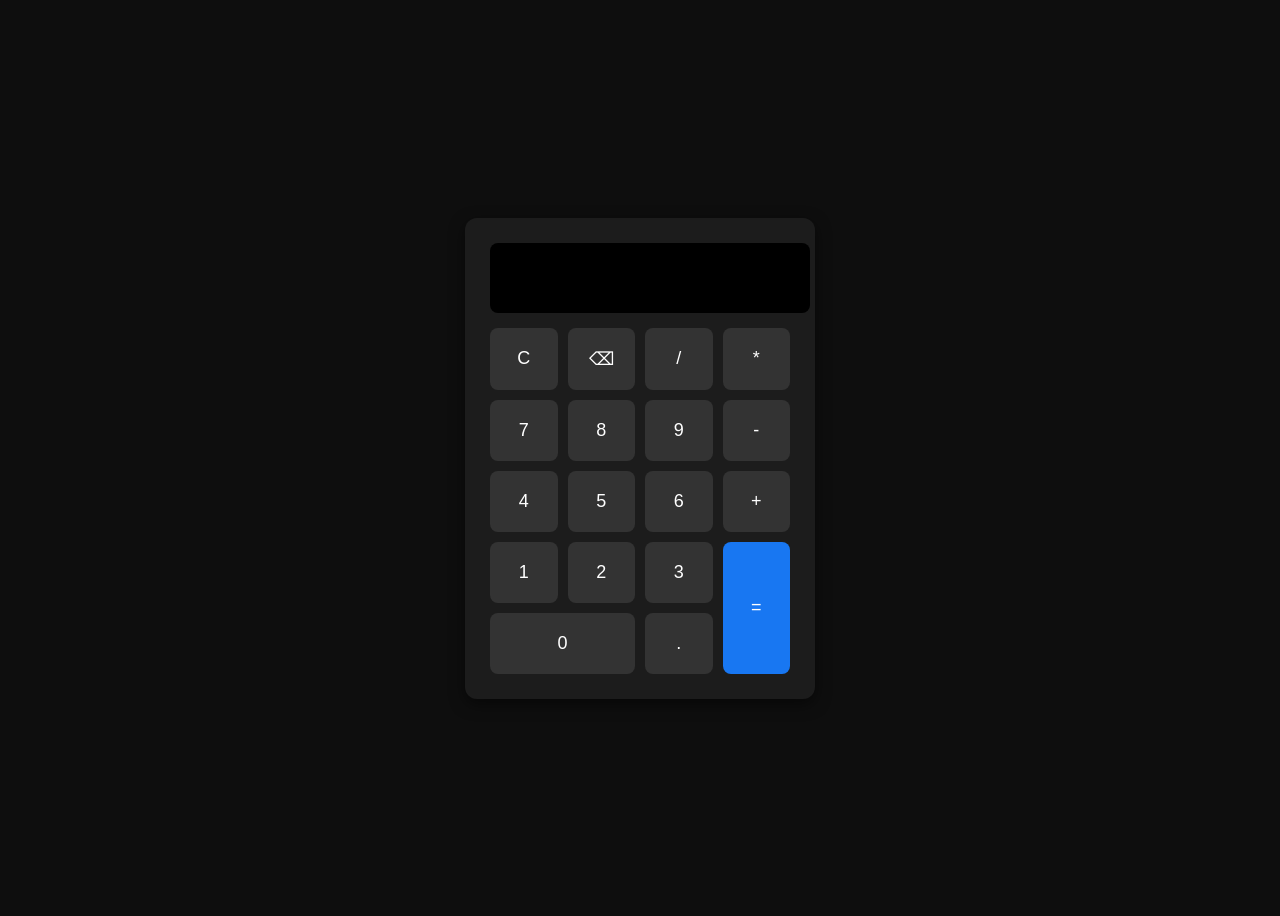
<file: calculator/calculator.html>
<!DOCTYPE html>
<html lang="en">
<head>
  <meta charset="UTF-8">
  <meta name="viewport" content="width=device-width, initial-scale=1.0">
  <title>Simple Calculator</title>
  <link rel="stylesheet" href="calculator.css">
</head>
<body>
  <div class="calculator">
    <input type="text" class="display" id="display" disabled>

    <div class="buttons">
      <button class="btn" onclick="clearDisplay()">C</button>
      <button class="btn" onclick="deleteLast()">⌫</button>
      <button class="btn" onclick="appendOperator('/')">/</button>
      <button class="btn" onclick="appendOperator('*')">*</button>

      <button class="btn" onclick="appendNumber('7')">7</button>
      <button class="btn" onclick="appendNumber('8')">8</button>
      <button class="btn" onclick="appendNumber('9')">9</button>
      <button class="btn" onclick="appendOperator('-')">-</button>

      <button class="btn" onclick="appendNumber('4')">4</button>
      <button class="btn" onclick="appendNumber('5')">5</button>
      <button class="btn" onclick="appendNumber('6')">6</button>
      <button class="btn" onclick="appendOperator('+')">+</button>

      <button class="btn" onclick="appendNumber('1')">1</button>
      <button class="btn" onclick="appendNumber('2')">2</button>
      <button class="btn" onclick="appendNumber('3')">3</button>
      <button class="btn equal" onclick="calculateResult()">=</button>

      <button class="btn zero" onclick="appendNumber('0')">0</button>
      <button class="btn" onclick="appendNumber('.')">.</button>
    </div>
  </div>

  <script src="calculator.js"></script>
</body>
</html>
</file>
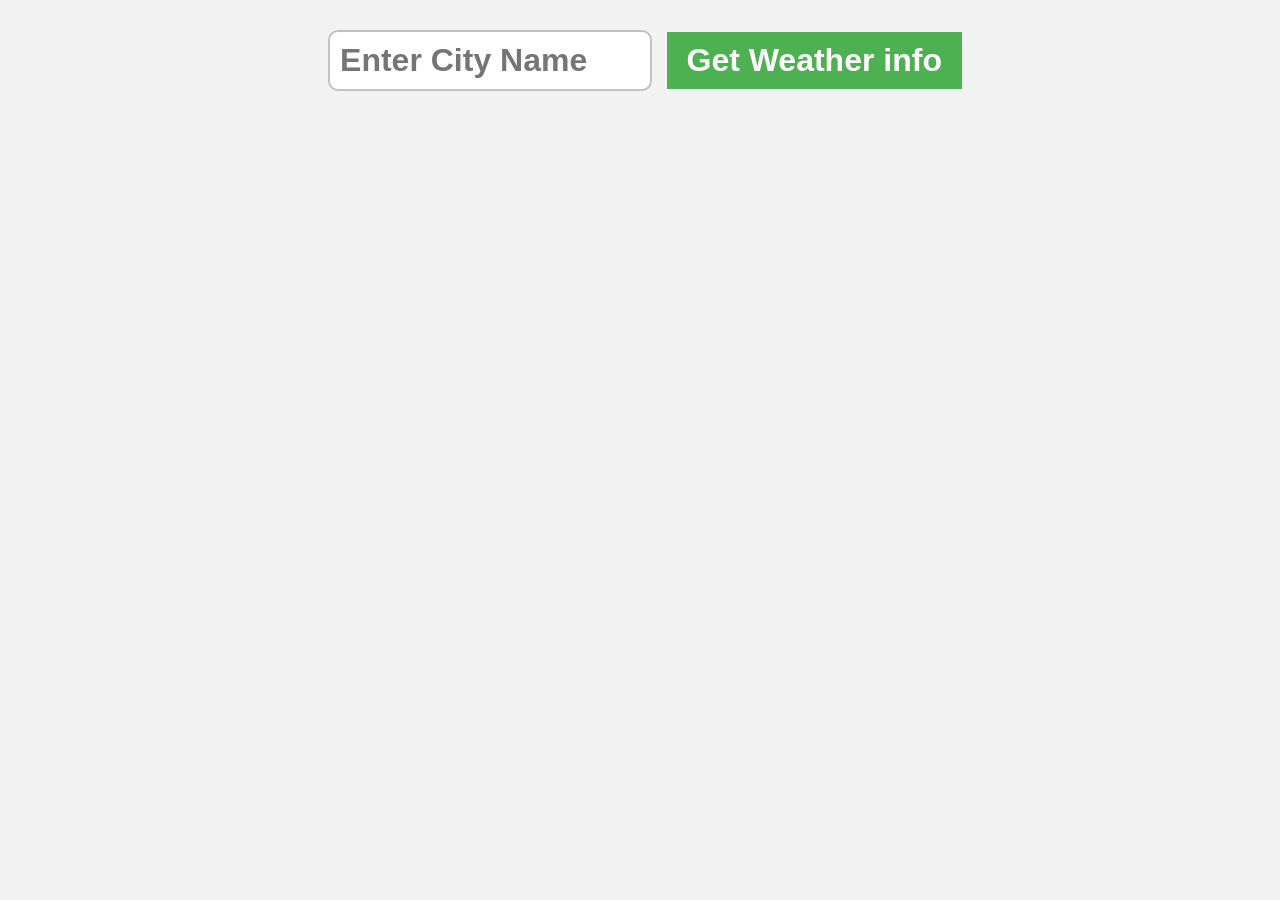
<file: Wheatherapi/wheather.html>
<!DOCTYPE html>
<html lang="en">
<head>
    <meta charset="UTF-8">
    <meta name="viewport" content="width=device-width, initial-scale=1.0">
    <title>Wheather</title>
    <link rel="stylesheet" href="./wheather.css">
</head>
<body>
    <form action="" class="weatherform">
        <input type="text" class="cityinput" id="" placeholder="Enter City Name">
        <button type="submit">Get Weather info</button>
    </form>
    <div class="card">
        <!-- <h1 class="citydisplay">chennai</h1>
        <p class="tempdisplay">28.07°F</p>
        <p class="humiditydisplay">humidity: 54%</p>
        <p class="descdisplay">clear skies</p>
        <p class="weatheremoji">☀️</p>
        <p class="errordisplay">please enter a city</p> -->
    </div>
    <script src="./wheather.js"></script>
</body>
</html>
</file>
<file: calculator/calculator.css>
body {
  display: flex;
  justify-content: center;
  align-items: center;
  min-height: 100vh;
  background: #0e0e0e;
  font-family: Arial, sans-serif;
}

.calculator {
  background: #1c1c1c;
  padding: 25px;
  border-radius: 12px;
  box-shadow: 0 5px 15px rgba(0,0,0,0.5);
  width: 300px;
}

.display {
  width: 100%;
  height: 50px;
  background: #000;
  color: #fff;
  font-size: 24px;
  text-align: right;
  border: none;
  border-radius: 8px;
  padding: 10px 10px;
  margin-bottom: 15px;
}

.buttons {
  display: grid;
  grid-template-columns: repeat(4, 1fr);
  gap: 10px;
}

.btn {
  padding: 20px;
  font-size: 18px;
  background: #333;
  color: #fff;
  border: none;
  border-radius: 8px;
  cursor: pointer;
  transition: 0.2s;
}

.btn:hover {
  background: #555;
}

.equal {
  background: #1877f2;
  grid-row: span 2;
}

.zero {
  grid-column: span 2;
}
</file>
<file: Wheatherapi/wheather.css>
body{
    font-family: Arial, Helvetica, sans-serif;
    background-color: hsl(0, 0%, 95%);
    margin: 0;
    display: flex;
    flex-direction: column;
    align-items: center;
}
.weatherform{
    margin: 20px;
}
.cityinput{
    padding: 10px;
    font-size: 2rem;
    font-weight: bold;
    border: 2px solid hsla(0, 0%, 20%, 0.3);
    border-radius: 10px;
    margin: 10px;
    width: 300px;
}
button[type="submit"]{
    padding: 10px 20px;
    font-weight: bold;
    font-size: 2rem;
    color: white;
    border: none;
    cursor: pointer;
    background-color: hsl(122, 39%, 50%);
}
button[type="submit"]:hover{
    background-color: hsl(122, 39%, 40%);
}
.card{
    background: linear-gradient(
        180deg,
        hsl(210,100%,75%),
        hsl(40,100%,75%)
    );
    box-shadow: 2px 2px 5px hsla(0, 0%, 0%,0.5);
    display: flex;
    border-radius: 10px;
    flex-direction: column;
    /* min-height: 100px; */
    align-items: center;
    min-width: 300px;
}
h1{
    font-size: 3.5em;
    margin-top: 0;
    margin-bottom: 25px;

}

p{
    font-size: 1.5rem;
    margin: 5px 0;
    
}
.citydisplay, .tempdisplay{
    font-size: 3.5rem;
    font-weight: bold;
    color: hsla(0, 0%, 0%, 0.75);
    margin-bottom: 25px;
}
.humiditydisplay{
    font-weight: bold;
    margin-bottom: 25px;
}
.descdisplay{
    font-style: italic;
    font-weight: bold;
    font-size: 2rem;
}
.weatheremoji{
    margin: 0;
    font-size: 7.5rem;
}
.errordisplay{
    font-size: 2.5rem;
    font-weight: bold;
    color: hsla(0, 0%, 0%, 0.75);
}
</file>
